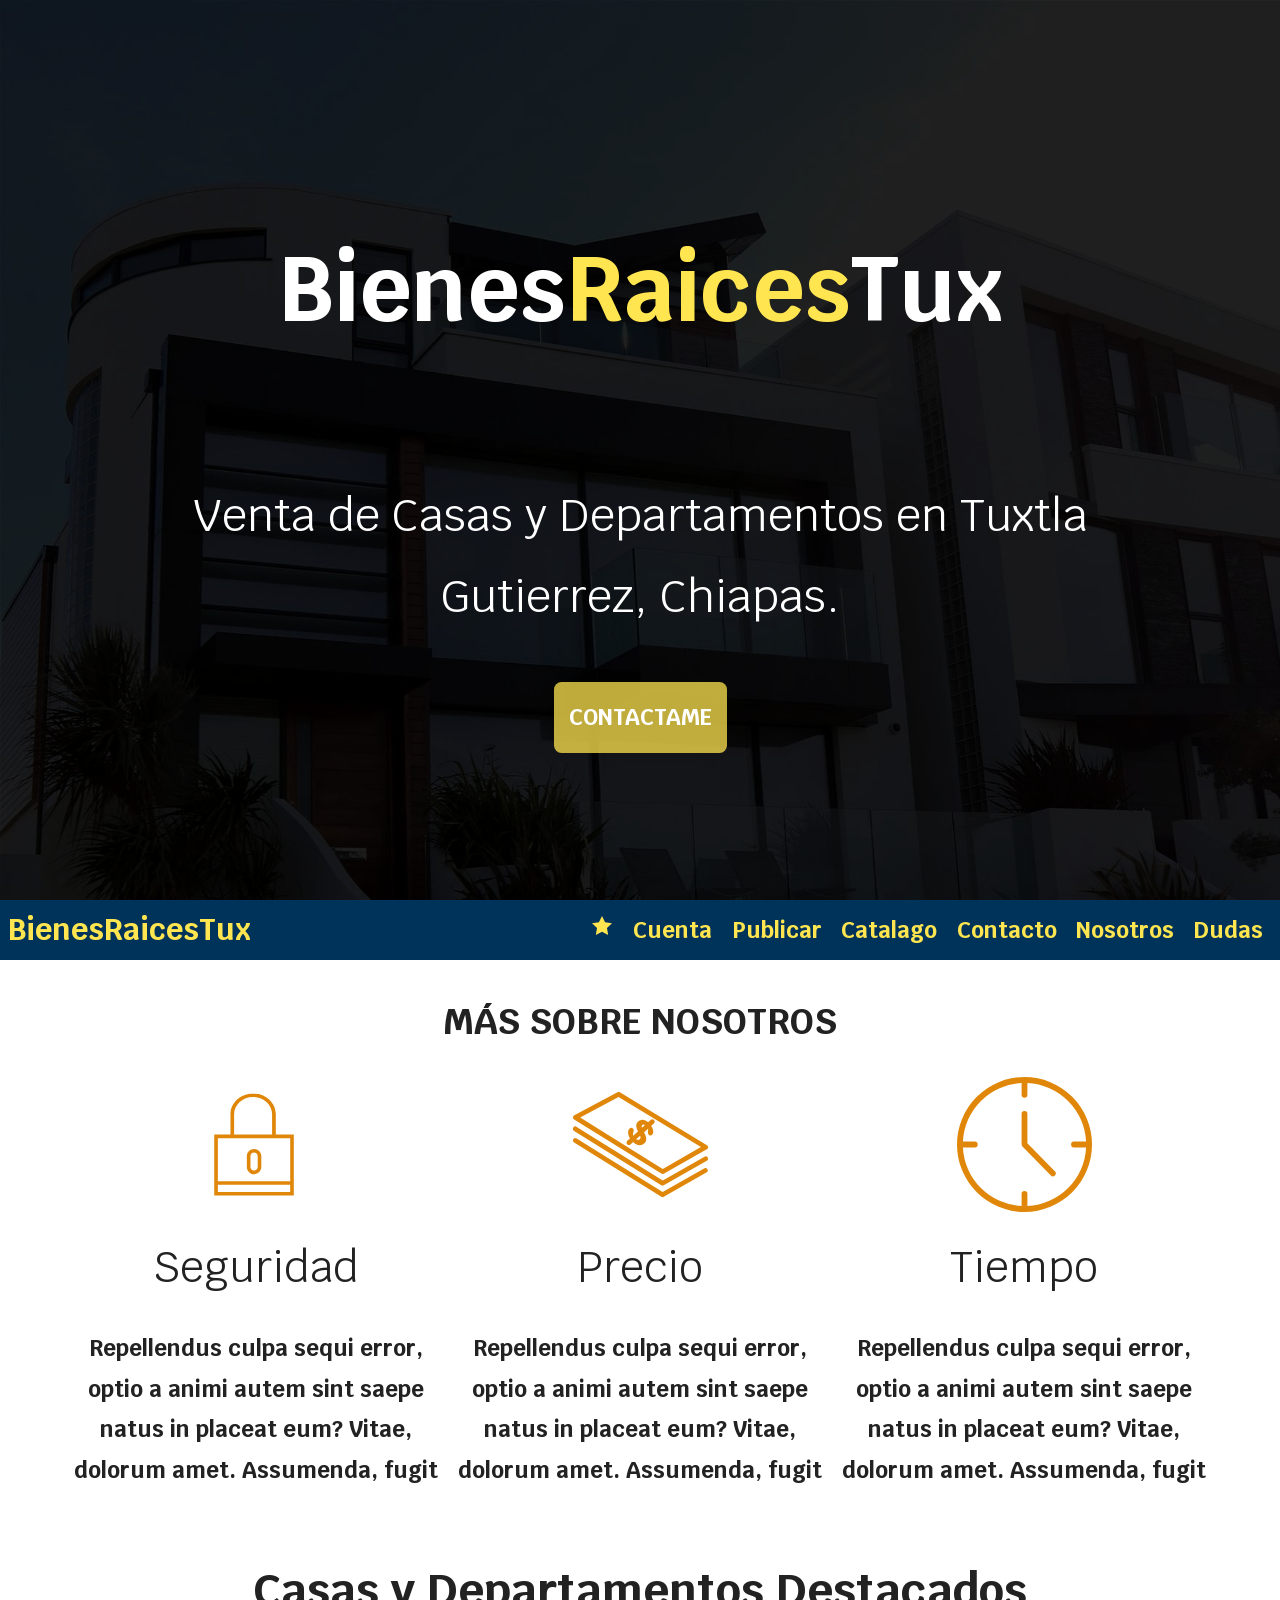
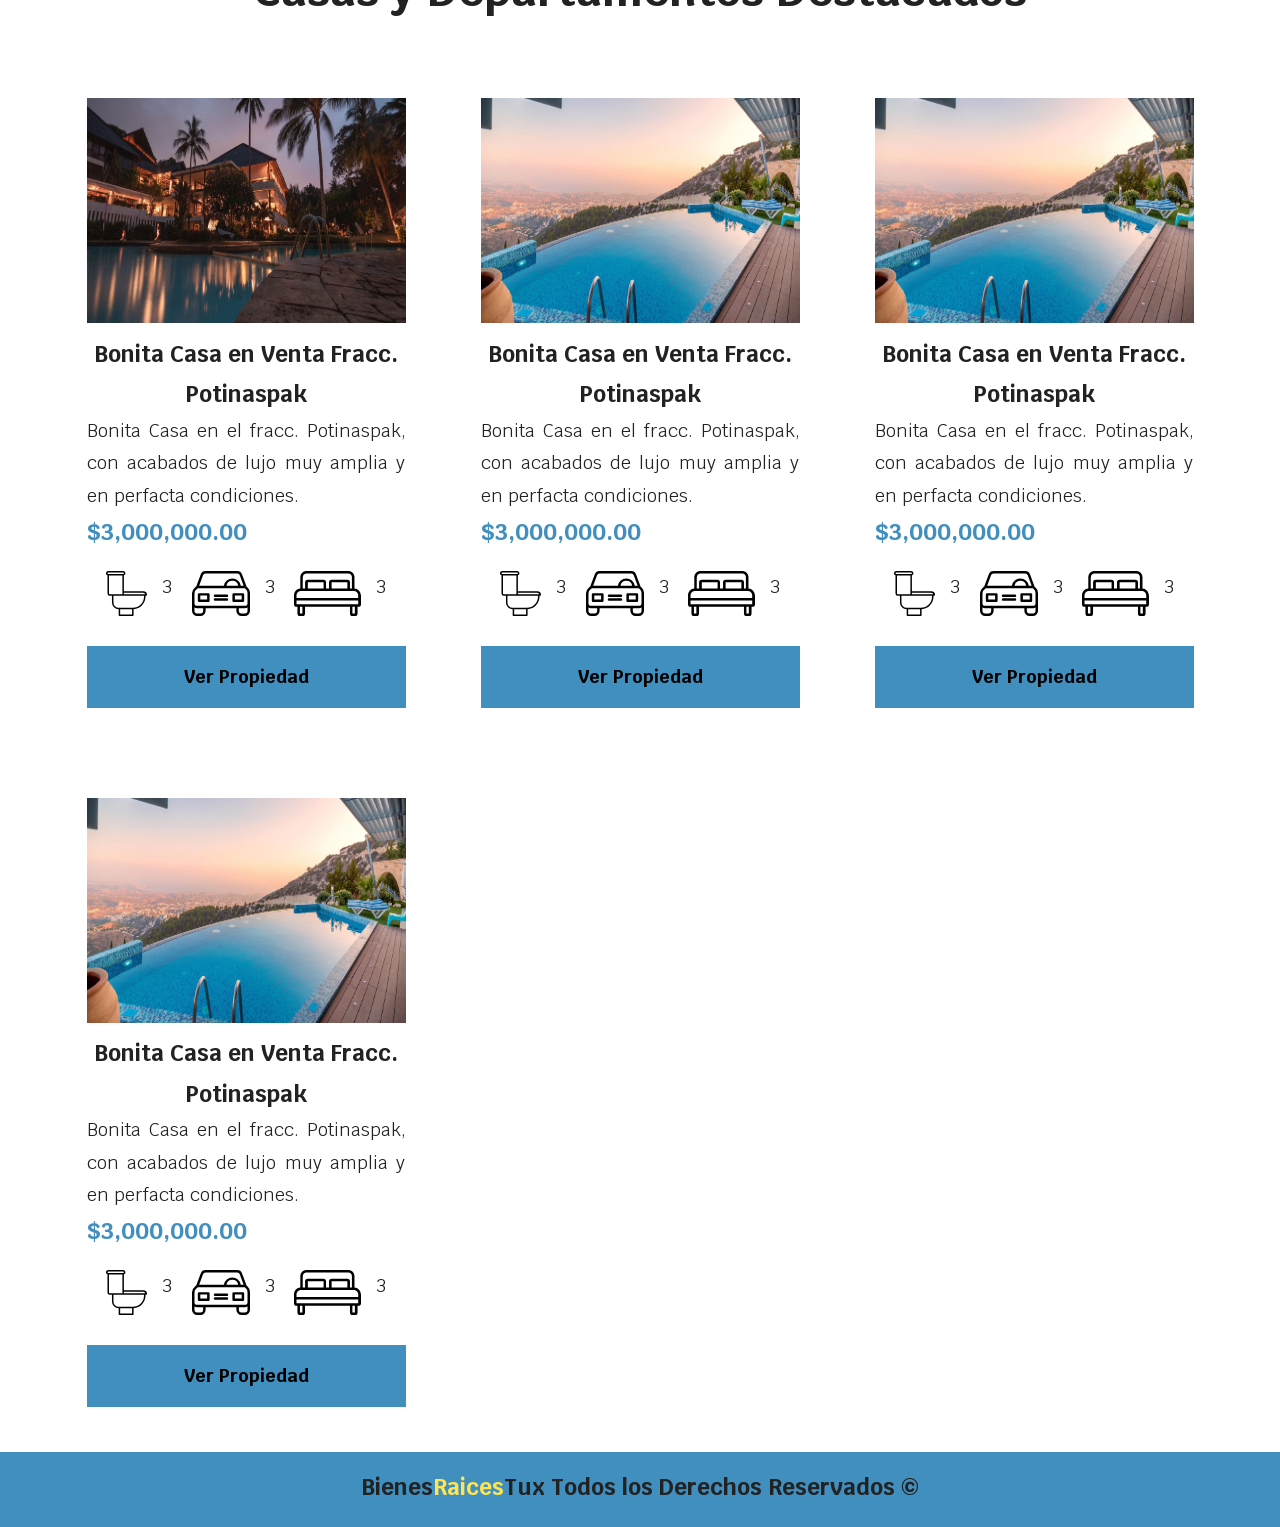
<file: index.html>
<!DOCTYPE html>
<html lang="es">

<head>
    <meta charset="UTF-8">
    <meta http-equiv="X-UA-Compatible" content="IE=edge">
    <meta name="viewport" content="width=device-width, initial-scale=1.0">
    <!-- mandamos a llamar un API de google fonts -->
    <link rel="preconnect" href="https://fonts.googleapis.com">
    <link rel="preconnect" href="https://fonts.gstatic.com" crossorigin>
    <link href="https://fonts.googleapis.com/css2?family=Krub:wght@400;700&display=swap" rel="stylesheet">
    <!-- mandamos a llamar la hoja de estilos y la hoja de normalize -->
    <link rel="stylesheet" href="css/style.css">
    <link rel="stylesheet" href="css/normalize.css">
    <title>BienesRaicesTux</title>
</head>

<body>
    <!-- header -->
    <header>
        <div class="head">
            <div class="head-title">
                <h1>Bienes<span>Raices</span>Tux</h1>
            </div>
            <div class="head-text">
                <p></p>
                Venta de Casas y Departamentos en Tuxtla Gutierrez, Chiapas.
                </p>
            </div>
            <!-- boton -->
            <a href="contacto.html" class="boton">Contactame</a>
        </div>
    </header>
    <!-- barra menu -->
    <section class="container container-menu menu">
        <div class="logo">
            <a href="index.html">BienesRaicesTux</a>
        </div>
        <!-- botones para activar o desactivar el menu -->
        <div class="botones ocultar">
            <!-- estrella para favoritos -->
            <a href="favorito.html">
                <svg class="favorito" xmlns=" http://www.w3.org/2000/svg" width="24" height="24" viewBox="0 0 24 24">
                    <path
                        d="M12 17.75l-6.172 3.245l1.179 -6.873l-5 -4.867l6.9 -1l3.086 -6.253l3.086 6.253l6.9 1l-5 4.867l1.179 6.873z" />
                </svg>
            </a>
            <buttton class="menu-btn">
                <svg xmlns="http://www.w3.org/2000/svg" width="24" height="24" viewBox="0 0 24 24">
                    <path d="M4 6H20V8H4zM4 11H20V13H4zM4 16H20V18H4z" />
                </svg>
                <svg class="none" xmlns="http://www.w3.org/2000/svg" width="24" height="24" viewBox="0 0 24 24">
                    <path
                        d="M16.192 6.344L11.949 10.586 7.707 6.344 6.293 7.758 10.535 12 6.293 16.242 7.707 17.656 11.949 13.414 16.192 17.656 17.606 16.242 13.364 12 17.606 7.758z" />
                </svg>
            </buttton>
        </div>
        <!-- menu de contenido -->
        <nav class="bar-nav">
            <ul class="bar-menu" id="bar-menu">
                <li class="menu--item">
                    <a class="home ocultar menu--link" href="index.html">Home</a>
                    <a class="menu--link" href="favoritos.html">
                        <svg class="none favorito" xmlns=" http://www.w3.org/2000/svg" width="24" height="24"
                            viewBox="0 0 24 24">
                            <path
                                d="M12 17.75l-6.172 3.245l1.179 -6.873l-5 -4.867l6.9 -1l3.086 -6.253l3.086 6.253l6.9 1l-5 4.867l1.179 6.873z" />
                        </svg>
                    </a>
                </li>
                <li class="menu--item contenedor-menu">
                    <a class="menu--link submenu-btn" href="#">Cuenta
                        <svg xmlns="http://www.w3.org/2000/svg"
                            class="ocultar icon icon-tabler icon-tabler-chevron-down" width="30" height="30"
                            viewBox="0 0 24 24" stroke-width="1.5" stroke="#2c3e50" fill="none" stroke-linecap="round"
                            stroke-linejoin="round">
                            <path stroke="none" d="M0 0h24v24H0z" fill="none" />
                            <polyline points="6 9 12 15 18 9" />
                        </svg>
                    </a>
                    <!-- usamos un submenu para las partes desplegables -->
                    <ul class="submenu">
                        <li class="menu--item">
                            <a class="menu--link" href="login.html">Iniciar Sesión</a>
                        </li>
                        <li class="menu--item">
                            <a class="menu--link" href="cuenta.html">Crear Cuenta</a>
                        </li>
                    </ul>
                </li>
                <li class="menu--item">
                    <a class="menu--link" href="publicar.html">Publicar</a>
                </li>
                <li class="menu--item contenedor-menu">
                    <a class="menu--link submenu-btn" href="#">Catalago
                        <svg xmlns="http://www.w3.org/2000/svg"
                            class="ocultar icon icon-tabler icon-tabler-chevron-down" width="30" height="30"
                            viewBox="0 0 24 24" stroke-width="1.5" stroke="#2c3e50" fill="none" stroke-linecap="round"
                            stroke-linejoin="round">
                            <path stroke="none" d="M0 0h24v24H0z" fill="none" />
                            <polyline points="6 9 12 15 18 9" />
                        </svg>
                    </a>
                    <!-- usamos un submenu para las partes desplegables -->
                    <ul class="submenu">
                        <li class="menu--item">
                            <a class="menu--link" href="venta.html">Venta</a>
                        </li>
                        <li class="menu--item">
                            <a class="menu--link" href="renta.html">Renta</a>
                        </li>
                    </ul>
                </li>
                <li class="menu--item">
                    <a class="menu--link" href="contacto.html">Contacto</a>
                </li>
                <li class="menu--item">
                    <a class="menu--link" href="nosotros.html">Nosotros</a>
                </li>
                <li class="menu--item">
                    <a class="menu--link" href="dudas.html">Dudas</a>
                </li>
            </ul>
        </nav>
    </section>
    <!-- sobre-nosotros -->
    <main class="contenedor nosotros">
        <h1 class="nosotros-title">Más Sobre Nosotros</h1>
        <div class="nosotros-container">
            <div class="valores">
                <img src="img/icono1.svg" alt="seguridad" class="icono-valores">
                <h3>Seguridad</h3>
                <p>
                    Repellendus culpa sequi error, optio a animi autem sint saepe natus in placeat eum? Vitae, dolorum
                    amet. Assumenda,
                    fugit
                </p>
            </div>
            <div class="valores">
                <img src="img/icono2.svg" alt="precio" class="icono-valores">
                <h3>Precio</h3>
                <p>
                    Repellendus culpa sequi error, optio a animi autem sint saepe natus in placeat eum? Vitae, dolorum
                    amet. Assumenda,
                    fugit
                </p>
            </div>
            <div class="valores">
                <img src="img/icono3.svg" alt="tiempo" class="icono-valores">
                <h3>Tiempo</h3>
                <p>
                    Repellendus culpa sequi error, optio a animi autem sint saepe natus in placeat eum? Vitae, dolorum
                    amet. Assumenda,
                    fugit
                </p>
            </div>
        </div>
    </main>
    <!-- seccion del catalago -->
    <section class="contenedor">
        <div class="catalago-home">
            <h2>
                Casas y Departamentos Destacados
            </h2>
            <div class="catalago-container">
                <!-- tarjeta de la casa publicada -->
                <div class="anuncio">
                    <img src="img/destacada.jpg" alt="descatada 1" class="img-anuncio">
                    <div class="info-anuncio">
                        <h3>Bonita Casa en Venta Fracc. Potinaspak</h3>
                        <p>
                            Bonita Casa en el fracc. Potinaspak, con acabados de lujo muy amplia y en perfacta
                            condiciones.
                        </p>
                        <p class="precio-anuncio">
                            $3,000,000.00
                        </p>
                        <ul class="iconos-caracteristicas">
                            <li>
                                <img src="img/icono_wc.svg" alt="icono-wc" class="img-caracteristicas">
                                <p>3</p>
                            </li>
                            <li>
                                <img src="img/icono_estacionamiento.svg" alt="icono-estacionamiento"
                                    class="img-caracteristicas">
                                <p>3</p>
                            </li>
                            <li>
                                <img src="img/icono_dormitorio.svg" alt="icono-dormitorio" class="img-caracteristicas">
                                <p>3</p>
                            </li>
                        </ul>
                        <a href="anuncios.html" class="btn-amarrillo-block">
                            Ver Propiedad
                        </a>
                    </div>
                </div>
                <!-- tarjeta de la casa publicada -->
                <div class="anuncio">
                    <img src="img/destacada2.jpg" alt="descatada 1" class="img-anuncio">
                    <div class="info-anuncio">
                        <h3>Bonita Casa en Venta Fracc. Potinaspak</h3>
                        <p>
                            Bonita Casa en el fracc. Potinaspak, con acabados de lujo muy amplia y en perfacta
                            condiciones.
                        </p>
                        <p class="precio-anuncio">
                            $3,000,000.00
                        </p>
                        <ul class="iconos-caracteristicas">
                            <li>
                                <img src="img/icono_wc.svg" alt="icono-wc" class="img-caracteristicas">
                                <p>3</p>
                            </li>
                            <li>
                                <img src="img/icono_estacionamiento.svg" alt="icono-estacionamiento"
                                    class="img-caracteristicas">
                                <p>3</p>
                            </li>
                            <li>
                                <img src="img/icono_dormitorio.svg" alt="icono-dormitorio" class="img-caracteristicas">
                                <p>3</p>
                            </li>
                        </ul>
                        <a href="anuncios.html" class="btn-amarrillo-block">
                            Ver Propiedad
                        </a>
                    </div>
                </div>
                <!-- tarjeta de la casa publicada -->
                <div class="anuncio">
                    <img src="img/destacada2.jpg" alt="descatada 1" class="img-anuncio">
                    <div class="info-anuncio">
                        <h3>Bonita Casa en Venta Fracc. Potinaspak</h3>
                        <p>
                            Bonita Casa en el fracc. Potinaspak, con acabados de lujo muy amplia y en perfacta
                            condiciones.
                        </p>
                        <p class="precio-anuncio">
                            $3,000,000.00
                        </p>
                        <ul class="iconos-caracteristicas">
                            <li>
                                <img src="img/icono_wc.svg" alt="icono-wc" class="img-caracteristicas">
                                <p>3</p>
                            </li>
                            <li>
                                <img src="img/icono_estacionamiento.svg" alt="icono-estacionamiento"
                                    class="img-caracteristicas">
                                <p>3</p>
                            </li>
                            <li>
                                <img src="img/icono_dormitorio.svg" alt="icono-dormitorio" class="img-caracteristicas">
                                <p>3</p>
                            </li>
                        </ul>
                        <a href="anuncios.html" class="btn-amarrillo-block">
                            Ver Propiedad
                        </a>
                    </div>
                </div>
                <!-- tarjeta de la casa publicada -->
                <div class="anuncio">
                    <img src="img/destacada2.jpg" alt="descatada 1" class="img-anuncio">
                    <div class="info-anuncio">
                        <h3>Bonita Casa en Venta Fracc. Potinaspak</h3>
                        <p>
                            Bonita Casa en el fracc. Potinaspak, con acabados de lujo muy amplia y en perfacta
                            condiciones.
                        </p>
                        <p class="precio-anuncio">
                            $3,000,000.00
                        </p>
                        <ul class="iconos-caracteristicas">
                            <li>
                                <img src="img/icono_wc.svg" alt="icono-wc" class="img-caracteristicas">
                                <p>3</p>
                            </li>
                            <li>
                                <img src="img/icono_estacionamiento.svg" alt="icono-estacionamiento"
                                    class="img-caracteristicas">
                                <p>3</p>
                            </li>
                            <li>
                                <img src="img/icono_dormitorio.svg" alt="icono-dormitorio" class="img-caracteristicas">
                                <p>3</p>
                            </li>
                        </ul>
                        <a href="anuncios.html" class="btn-amarrillo-block">
                            Ver Propiedad
                        </a>
                    </div>
                </div>
            </div>
        </div>
    </section>
    <!-- footer -->
    <footer>
        <p>Bienes<span>Raices</span>Tux Todos los Derechos Reservados &copy;</p>
    </footer>

    <!-- mandamos a llmar js -->
    <script src=" js/script.js"></script>
</body>

</html>
</file>
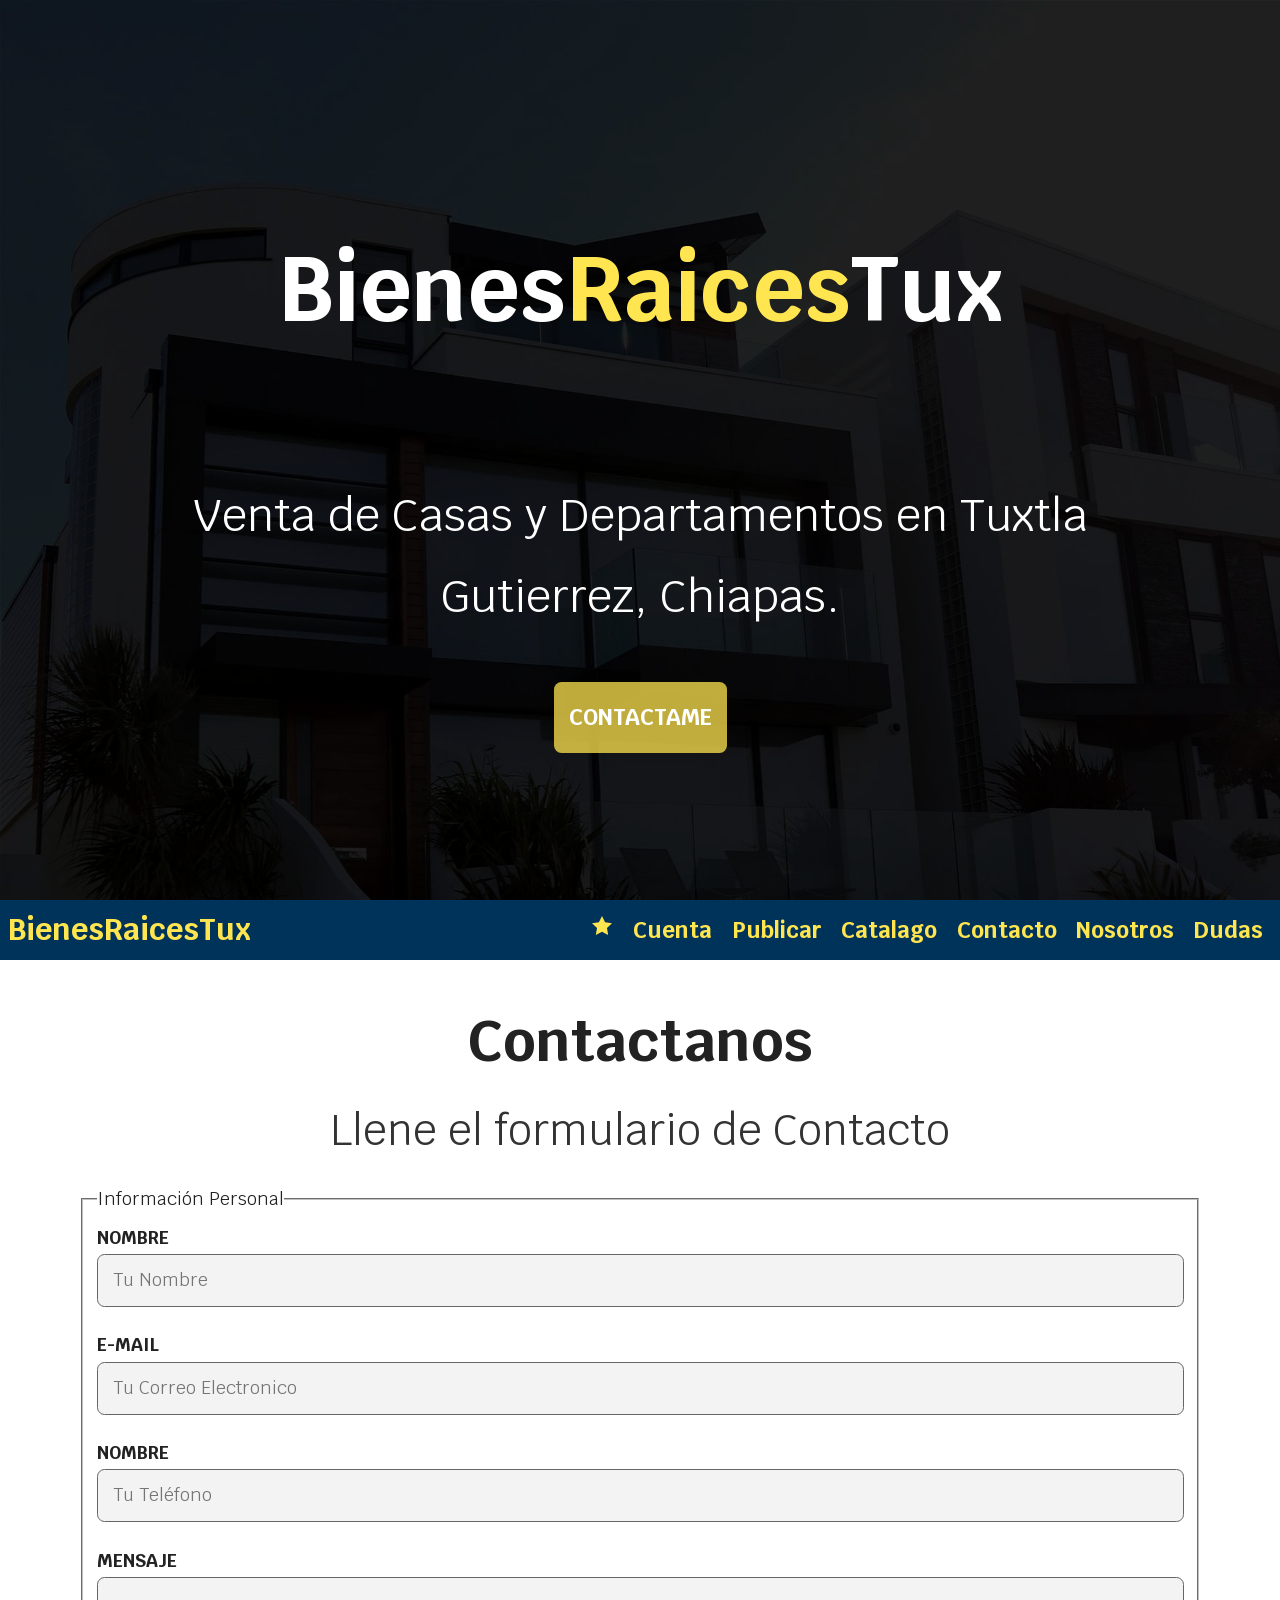
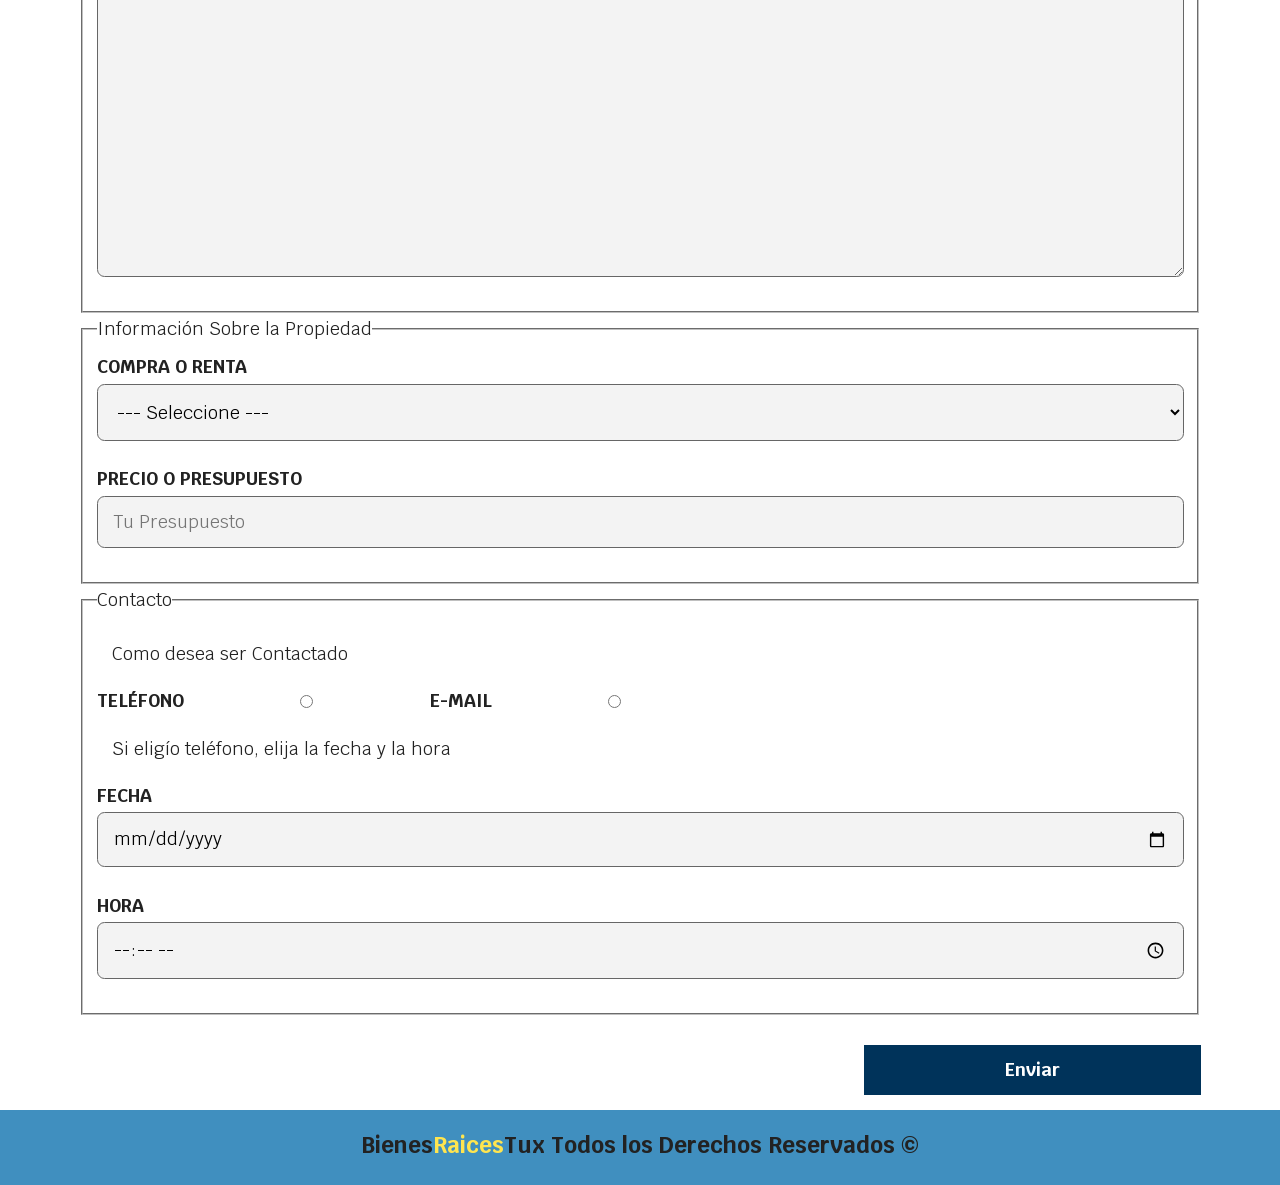
<file: contacto.html>
<!DOCTYPE html>
<html lang="es">

<head>
    <meta charset="UTF-8">
    <meta http-equiv="X-UA-Compatible" content="IE=edge">
    <meta name="viewport" content="width=device-width, initial-scale=1.0">
    <link rel="preconnect" href="https://fonts.googleapis.com">
    <link rel="preconnect" href="https://fonts.gstatic.com" crossorigin>
    <link href="https://fonts.googleapis.com/css2?family=Krub:wght@400;700&display=swap" rel="stylesheet">
    <link rel="stylesheet" href="css/style.css">
    <link rel="stylesheet" href="css/normalize.css">
    <title>BienesRaicesTux</title>
</head>

<body>
    <!-- header -->
    <header>
        <div class="head">
            <div class="head-title">
                <h1>Bienes<span>Raices</span>Tux</h1>
            </div>
            <div class="head-text">
                <p></p>
                Venta de Casas y Departamentos en Tuxtla Gutierrez, Chiapas.
                </p>
            </div>
            <!-- boton -->
            <a href="contacto.html" class="boton">Contactame</a>
        </div>
    </header>
    <!-- barra menu -->
    <section class="container container-menu menu">
        <div class="logo">
            <a href="index.html">BienesRaicesTux</a>
        </div>
        <!-- botones para activar o desactivar el menu -->
        <div class="botones ocultar">
            <!-- estrella para favoritos -->
            <a href="favorito.html">
                <svg class="favorito" xmlns=" http://www.w3.org/2000/svg" width="24" height="24" viewBox="0 0 24 24">
                    <path
                        d="M12 17.75l-6.172 3.245l1.179 -6.873l-5 -4.867l6.9 -1l3.086 -6.253l3.086 6.253l6.9 1l-5 4.867l1.179 6.873z" />
                </svg>
            </a>
            <buttton class="menu-btn">
                <svg xmlns="http://www.w3.org/2000/svg" width="24" height="24" viewBox="0 0 24 24">
                    <path d="M4 6H20V8H4zM4 11H20V13H4zM4 16H20V18H4z" />
                </svg>
                <svg class="none" xmlns="http://www.w3.org/2000/svg" width="24" height="24" viewBox="0 0 24 24">
                    <path
                        d="M16.192 6.344L11.949 10.586 7.707 6.344 6.293 7.758 10.535 12 6.293 16.242 7.707 17.656 11.949 13.414 16.192 17.656 17.606 16.242 13.364 12 17.606 7.758z" />
                </svg>
            </buttton>
        </div>
        <!-- menu de contenido -->
        <nav class="bar-nav">
            <ul class="bar-menu" id="bar-menu">
                <li class="menu--item">
                    <a class="home ocultar menu--link" href="index.html">Home</a>
                    <a class="menu--link" href="favoritos.html">
                        <svg class="none favorito" xmlns=" http://www.w3.org/2000/svg" width="24" height="24"
                            viewBox="0 0 24 24">
                            <path
                                d="M12 17.75l-6.172 3.245l1.179 -6.873l-5 -4.867l6.9 -1l3.086 -6.253l3.086 6.253l6.9 1l-5 4.867l1.179 6.873z" />
                        </svg>
                    </a>
                </li>
                <li class="menu--item contenedor-menu">
                    <a class="menu--link submenu-btn" href="#">Cuenta
                        <svg xmlns="http://www.w3.org/2000/svg"
                            class="ocultar icon icon-tabler icon-tabler-chevron-down" width="30" height="30"
                            viewBox="0 0 24 24" stroke-width="1.5" stroke="#2c3e50" fill="none" stroke-linecap="round"
                            stroke-linejoin="round">
                            <path stroke="none" d="M0 0h24v24H0z" fill="none" />
                            <polyline points="6 9 12 15 18 9" />
                        </svg>
                    </a>
                    <!-- usamos un submenu para las partes desplegables -->
                    <ul class="submenu">
                        <li class="menu--item">
                            <a class="menu--link" href="login.html">Iniciar Sesión</a>
                        </li>
                        <li class="menu--item">
                            <a class="menu--link" href="cuenta.html">Crear Cuenta</a>
                        </li>
                    </ul>
                </li>
                <li class="menu--item">
                    <a class="menu--link" href="publicar.html">Publicar</a>
                </li>
                <li class="menu--item contenedor-menu">
                    <a class="menu--link submenu-btn" href="#">Catalago
                        <svg xmlns="http://www.w3.org/2000/svg"
                            class="ocultar icon icon-tabler icon-tabler-chevron-down" width="30" height="30"
                            viewBox="0 0 24 24" stroke-width="1.5" stroke="#2c3e50" fill="none" stroke-linecap="round"
                            stroke-linejoin="round">
                            <path stroke="none" d="M0 0h24v24H0z" fill="none" />
                            <polyline points="6 9 12 15 18 9" />
                        </svg>
                    </a>
                    <!-- usamos un submenu para las partes desplegables -->
                    <ul class="submenu">
                        <li class="menu--item">
                            <a class="menu--link" href="venta.html">Venta</a>
                        </li>
                        <li class="menu--item">
                            <a class="menu--link" href="renta.html">Renta</a>
                        </li>
                    </ul>
                </li>
                <li class="menu--item">
                    <a class="menu--link" href="contacto.html">Contacto</a>
                </li>
                <li class="menu--item">
                    <a class="menu--link" href="nosotros.html">Nosotros</a>
                </li>
                <li class="menu--item">
                    <a class="menu--link" href="dudas.html">Dudas</a>
                </li>
            </ul>
        </nav>
    </section>
    <!-- contactanos -->
    <main class="contenedor contacto">
        <h1>Contactanos</h1>
        <h2>Llene el formulario de Contacto</h2>
        <!-- formulario de contacto -->
        <form action="" class="formulario">
            <!-- informacion personal -->
            <fieldset>
                <legend>Información Personal</legend>
                <label for="nombre">Nombre</label>
                <input id="nombre" type="text" placeholder="Tu Nombre">
                <label for="correo">E-mail</label>
                <input id="correo" type="email" placeholder="Tu Correo Electronico">
                <label for="telefono">Nombre</label>
                <input id="telefono" type="tel" placeholder="Tu Teléfono">
                <label for="mensaje">Mensaje</label>
                <textarea id="mensaje"></textarea>
            </fieldset>
            <!-- informacion sobre propiedad -->
            <fieldset>
                <legend>Información Sobre la Propiedad</legend>
                <label for="ocupacion">Compra o Renta</label>
                <select id="ocupacion">
                    <option value disabled selected>--- Seleccione ---</option>
                    <option value="1">Compra</option>
                    <option value="2">Renta</option>
                </select>
                <label for="presupuesto">Precio o Presupuesto</label>
                <input id="presupuesto" type="number" placeholder="Tu Presupuesto">
            </fieldset>
            <!-- informacion de contacto -->
            <fieldset>
                <legend>Contacto</legend>
                <p>Como desea ser Contactado</p>
                <!-- forma de contactar -->
                <div class="forma-contacto">
                    <label for="contactar-telefono">Teléfono</label>
                    <input name="contacto" type="radio" value="0" id="contactar-telefono">
                    <label for="contactar-correo">E-mail</label>
                    <input name="contacto" type="radio" value="1" id="contactar-correo">
                </div>
                <p>Si eligío teléfono, elija la fecha y la hora</p>
                <label for="fecha">Fecha</label>
                <input id="fecha" type="date">
                <label for="hora">Hora</label>
                <input id="hora" type="time" min="09:00" max="18:00">
            </fieldset>
            <!-- botton azul -->
            <div class="boton-azul-rigth">
                <input type="submit" value="Enviar" class="boton-azul">
            </div>
        </form>
    </main>
    <!-- footer -->
    <footer>
        <p>Bienes<span>Raices</span>Tux Todos los Derechos Reservados &copy;</p>
    </footer>

    <!-- mandamos a llmar js -->
    <script src=" js/script.js"></script>
</body>

</html>
</file>
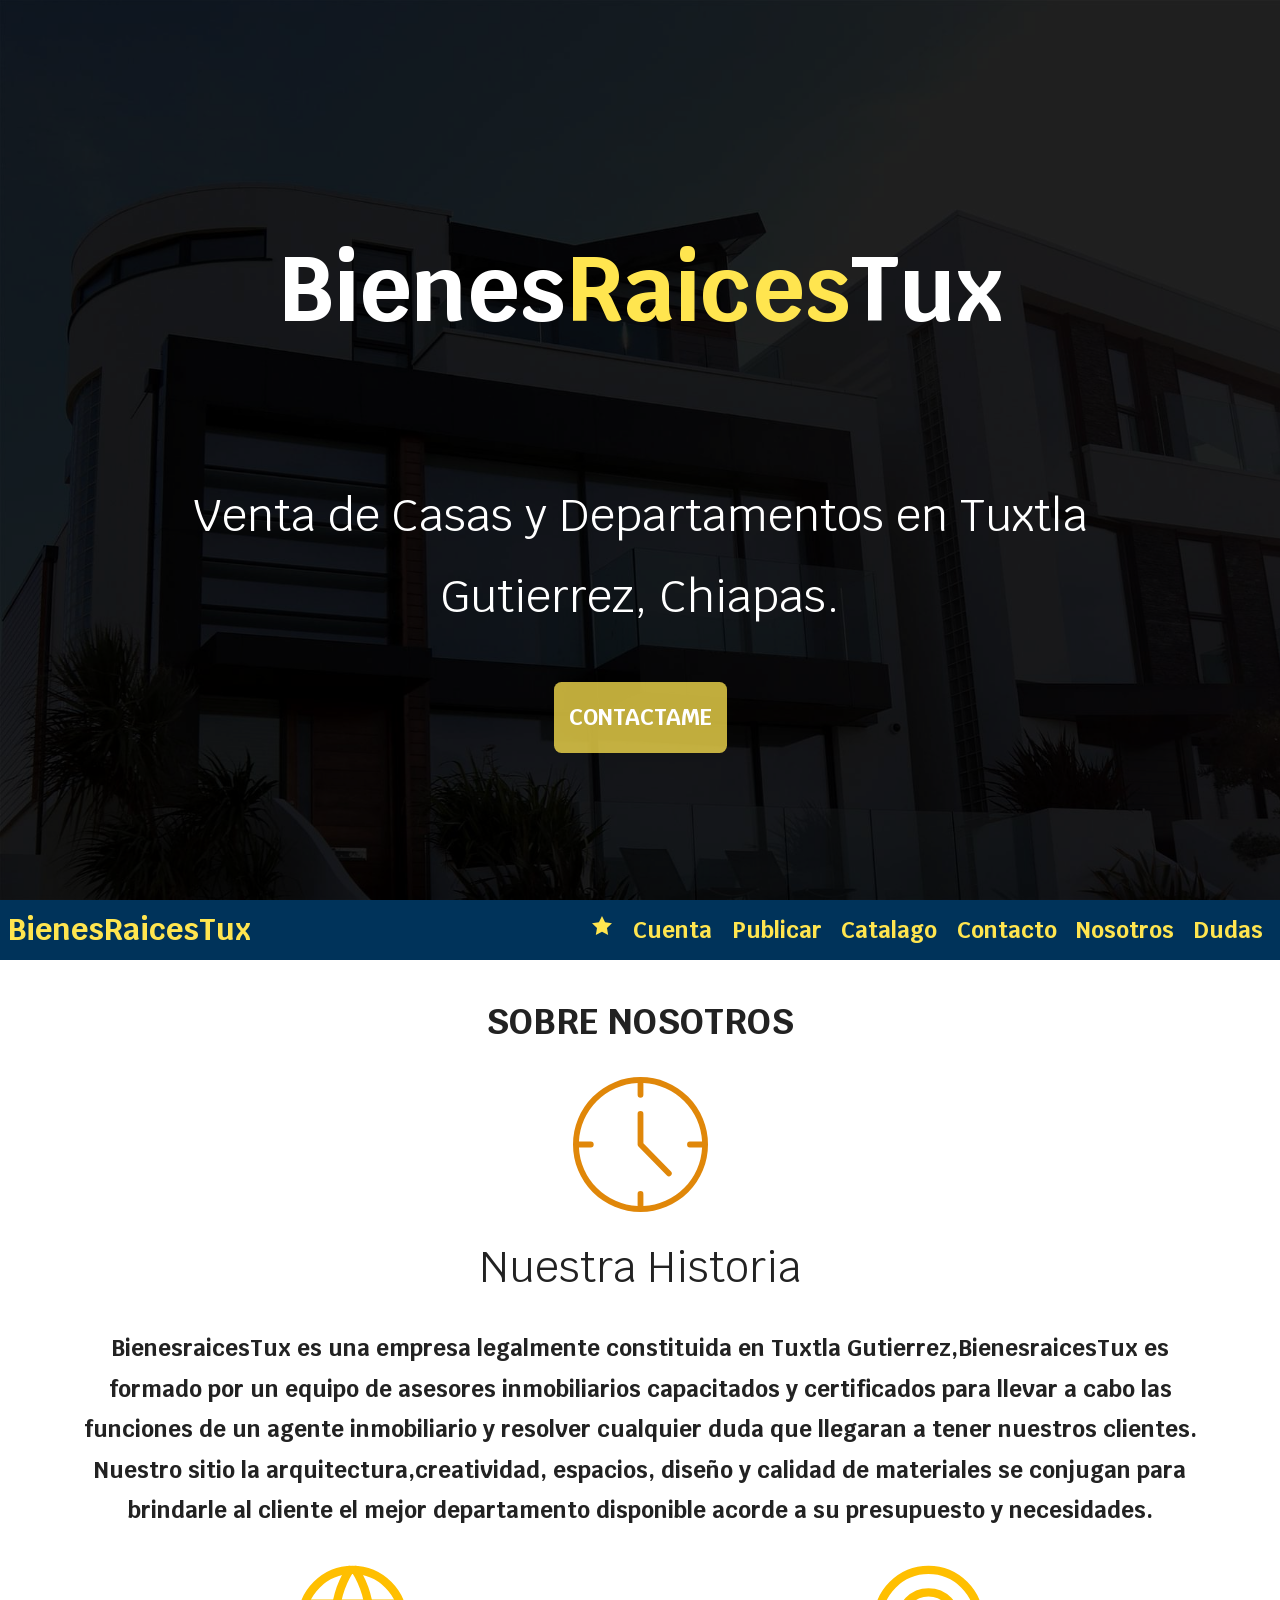
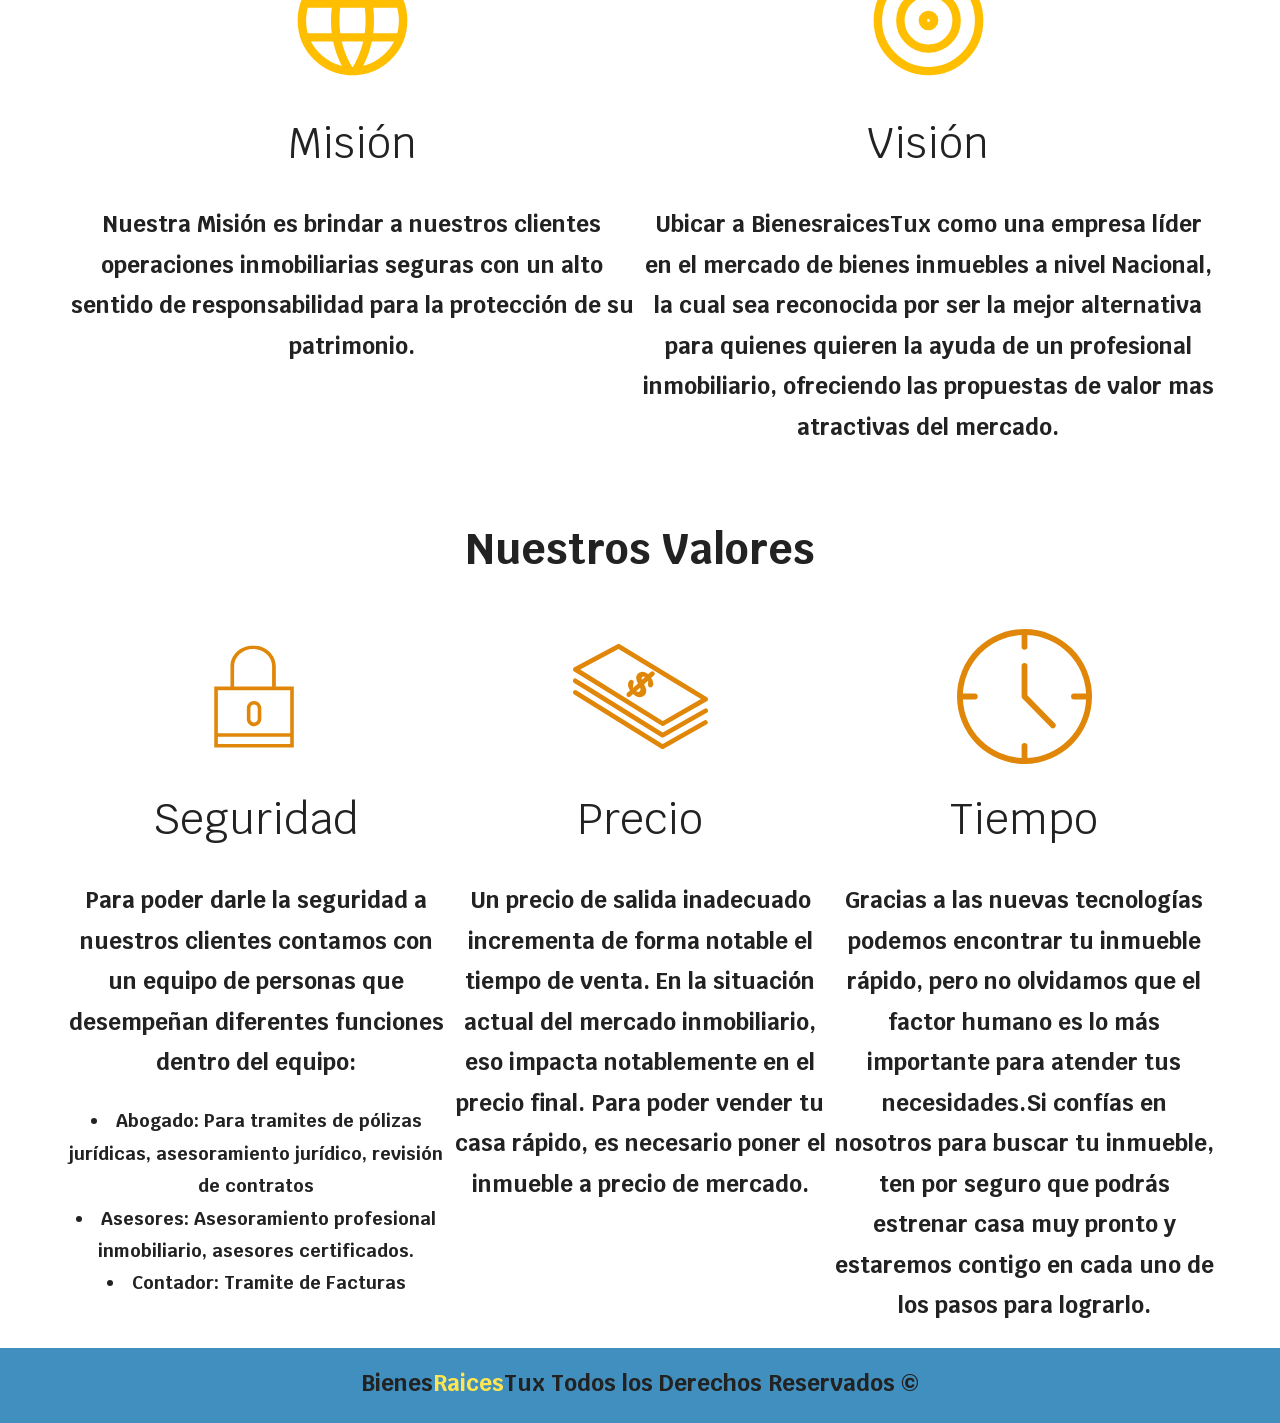
<file: nosotros.html>
<!DOCTYPE html>
<html lang="es">

<head>
    <meta charset="UTF-8">
    <meta http-equiv="X-UA-Compatible" content="IE=edge">
    <meta name="viewport" content="width=device-width, initial-scale=1.0">
    <!-- mandamos a llamar un API de google fonts -->
    <link rel="preconnect" href="https://fonts.googleapis.com">
    <link rel="preconnect" href="https://fonts.gstatic.com" crossorigin>
    <link href="https://fonts.googleapis.com/css2?family=Krub:wght@400;700&display=swap" rel="stylesheet">
    <!-- mandamos a llamar la hoja de estilos y la hoja de normalize -->
    <link rel="stylesheet" href="css/style.css">
    <link rel="stylesheet" href="css/normalize.css">
    <title>BienesRaicesTux</title>
</head>

<body>
    <!-- header -->
    <header>
        <div class="head">
            <div class="head-title">
                <h1>Bienes<span>Raices</span>Tux</h1>
            </div>
            <div class="head-text">
                <p></p>
                Venta de Casas y Departamentos en Tuxtla Gutierrez, Chiapas.
                </p>
            </div>
            <!-- boton -->
            <a href="contacto.html" class="boton">Contactame</a>
        </div>
    </header>
    <!-- barra menu -->
    <section class="container container-menu menu">
        <div class="logo">
            <a href="index.html">BienesRaicesTux</a>
        </div>
        <!-- botones para activar o desactivar el menu -->
        <div class="botones ocultar">
            <!-- estrella para favoritos -->
            <a href="favorito.html">
                <svg class="favorito" xmlns=" http://www.w3.org/2000/svg" width="24" height="24" viewBox="0 0 24 24">
                    <path
                        d="M12 17.75l-6.172 3.245l1.179 -6.873l-5 -4.867l6.9 -1l3.086 -6.253l3.086 6.253l6.9 1l-5 4.867l1.179 6.873z" />
                </svg>
            </a>
            <buttton class="menu-btn">
                <svg xmlns="http://www.w3.org/2000/svg" width="24" height="24" viewBox="0 0 24 24">
                    <path d="M4 6H20V8H4zM4 11H20V13H4zM4 16H20V18H4z" />
                </svg>
                <svg class="none" xmlns="http://www.w3.org/2000/svg" width="24" height="24" viewBox="0 0 24 24">
                    <path
                        d="M16.192 6.344L11.949 10.586 7.707 6.344 6.293 7.758 10.535 12 6.293 16.242 7.707 17.656 11.949 13.414 16.192 17.656 17.606 16.242 13.364 12 17.606 7.758z" />
                </svg>
            </buttton>
        </div>
        <!-- menu de contenido -->
        <nav class="bar-nav">
            <ul class="bar-menu" id="bar-menu">
                <li class="menu--item">
                    <a class="home ocultar menu--link" href="index.html">Home</a>
                    <a class="menu--link" href="favoritos.html">
                        <svg class="none favorito" xmlns=" http://www.w3.org/2000/svg" width="24" height="24"
                            viewBox="0 0 24 24">
                            <path
                                d="M12 17.75l-6.172 3.245l1.179 -6.873l-5 -4.867l6.9 -1l3.086 -6.253l3.086 6.253l6.9 1l-5 4.867l1.179 6.873z" />
                        </svg>
                    </a>
                </li>
                <li class="menu--item contenedor-menu">
                    <a class="menu--link submenu-btn" href="#">Cuenta
                        <svg xmlns="http://www.w3.org/2000/svg"
                            class="ocultar icon icon-tabler icon-tabler-chevron-down" width="30" height="30"
                            viewBox="0 0 24 24" stroke-width="1.5" stroke="#2c3e50" fill="none" stroke-linecap="round"
                            stroke-linejoin="round">
                            <path stroke="none" d="M0 0h24v24H0z" fill="none" />
                            <polyline points="6 9 12 15 18 9" />
                        </svg>
                    </a>
                    <!-- usamos un submenu para las partes desplegables -->
                    <ul class="submenu">
                        <li class="menu--item">
                            <a class="menu--link" href="login.html">Iniciar Sesión</a>
                        </li>
                        <li class="menu--item">
                            <a class="menu--link" href="cuenta.html">Crear Cuenta</a>
                        </li>
                    </ul>
                </li>
                <li class="menu--item">
                    <a class="menu--link" href="publicar.html">Publicar</a>
                </li>
                <li class="menu--item contenedor-menu">
                    <a class="menu--link submenu-btn" href="#">Catalago
                        <svg xmlns="http://www.w3.org/2000/svg"
                            class="ocultar icon icon-tabler icon-tabler-chevron-down" width="30" height="30"
                            viewBox="0 0 24 24" stroke-width="1.5" stroke="#2c3e50" fill="none" stroke-linecap="round"
                            stroke-linejoin="round">
                            <path stroke="none" d="M0 0h24v24H0z" fill="none" />
                            <polyline points="6 9 12 15 18 9" />
                        </svg>
                    </a>
                    <!-- usamos un submenu para las partes desplegables -->
                    <ul class="submenu">
                        <li class="menu--item">
                            <a class="menu--link" href="venta.html">Venta</a>
                        </li>
                        <li class="menu--item">
                            <a class="menu--link" href="renta.html">Renta</a>
                        </li>
                    </ul>
                </li>
                <li class="menu--item">
                    <a class="menu--link" href="contacto.html">Contacto</a>
                </li>
                <li class="menu--item">
                    <a class="menu--link" href="nosotros.html">Nosotros</a>
                </li>
                <li class="menu--item">
                    <a class="menu--link" href="dudas.html">Dudas</a>
                </li>
            </ul>
        </nav>
    </section>
    <!-- sobre-nosotros -->
    <main class="contenedor nosotros">
        <h1 class="nosotros-title"> Sobre Nosotros</h1>
                    <div class="valores">

                        <img src="img/icono3.svg" alt="seguridad" class="icono-valores">
                        <h3>Nuestra Historia</h3>
                        <p>
                          BienesraicesTux es una empresa legalmente constituida en Tuxtla Gutierrez,BienesraicesTux  es formado por un equipo de asesores inmobiliarios capacitados y certificados para llevar a cabo las funciones de un agente inmobiliario y  resolver cualquier duda que llegaran a tener nuestros clientes.
              Nuestro sitio la arquitectura,creatividad, espacios, diseño y calidad de materiales se conjugan para brindarle al cliente el mejor departamento disponible acorde a su presupuesto y necesidades.
                        </p>

                    </div>
    <!-- inicio clase -->
    <div class="nosotros-container1">
        <div class="valores">

            <img src="img/icono5.svg" alt="seguridad" class="icono-valores">
            <h3>Misión</h3>
            <p>
              Nuestra Misión es brindar a nuestros clientes operaciones inmobiliarias seguras con un alto sentido de responsabilidad para la protección de su patrimonio.
            </p>
        </div>
        <div class="valores">
            <img src="img/icono6.svg" alt="precio" class="icono-valores">
            <h3>Visión</h3>
            <p>
                Ubicar a BienesraicesTux como una empresa líder en el mercado de bienes inmuebles a nivel Nacional, la cual sea reconocida por  ser la mejor alternativa para quienes quieren la ayuda de un profesional inmobiliario, ofreciendo las propuestas de valor mas atractivas del mercado.
            </p>
        </div>

    </div>
    <h3>Nuestros Valores</h3>
        <div class="nosotros-container">
            <div class="valores">

                <img src="img/icono1.svg" alt="seguridad" class="icono-valores">
                <h3>Seguridad</h3>
                <p>
                  Para poder darle la seguridad a nuestros clientes contamos con un equipo de personas que desempeñan diferentes funciones dentro del equipo:
               <lu>
                <b>   <li>Abogado: Para tramites de pólizas jurídicas, asesoramiento jurídico, revisión de contratos</li>
                   <li> Asesores: Asesoramiento profesional inmobiliario, asesores certificados.</li>
                   <li>  Contador: Tramite de Facturas</li>
                </lu></b>
                </p>
            </div>
            <div class="valores">
                <img src="img/icono2.svg" alt="precio" class="icono-valores">
                <h3>Precio</h3>
                <p>
                  Un precio de salida inadecuado incrementa de forma notable el tiempo de venta. En la situación actual del mercado inmobiliario, eso impacta notablemente en el precio final. Para poder vender tu casa rápido, es necesario poner el inmueble a precio de mercado.
                </p>
            </div>
            <div class="valores">
                <img src="img/icono3.svg" alt="tiempo" class="icono-valores">
                <h3>Tiempo</h3>
                <p>
                    Gracias a las nuevas tecnologías podemos encontrar tu inmueble rápido, pero no olvidamos que el factor humano es lo más importante para atender tus necesidades.Si confías en nosotros para buscar tu inmueble, ten por seguro que podrás estrenar casa muy pronto y estaremos contigo en cada uno de los pasos para lograrlo.
                </p>
            </div>
        </div>
    </main>
    <!-- seccion del catalago -->

    <!-- footer -->
    <footer>
        <p>Bienes<span>Raices</span>Tux Todos los Derechos Reservados &copy;</p>
    </footer>

    <!-- mandamos a llmar js -->
    <script src=" js/script.js"></script>
</body>

</html>
</file>
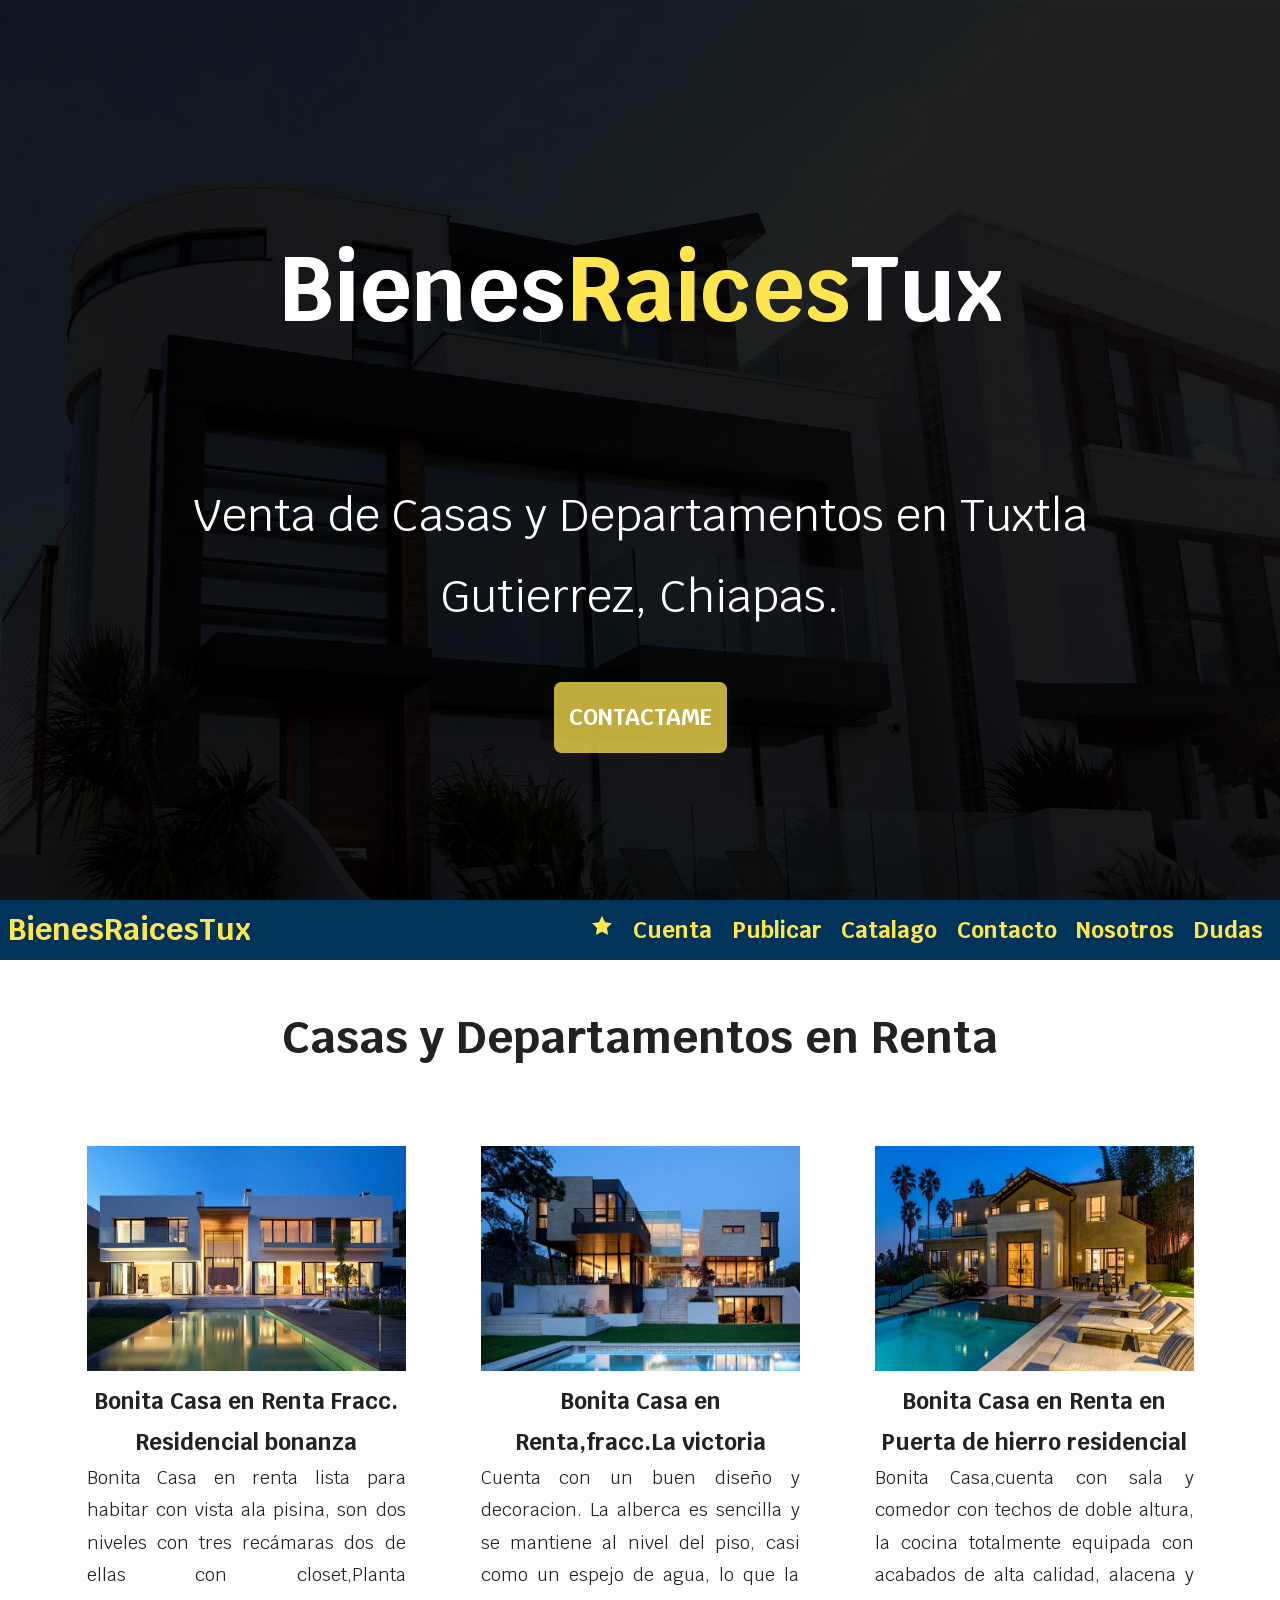
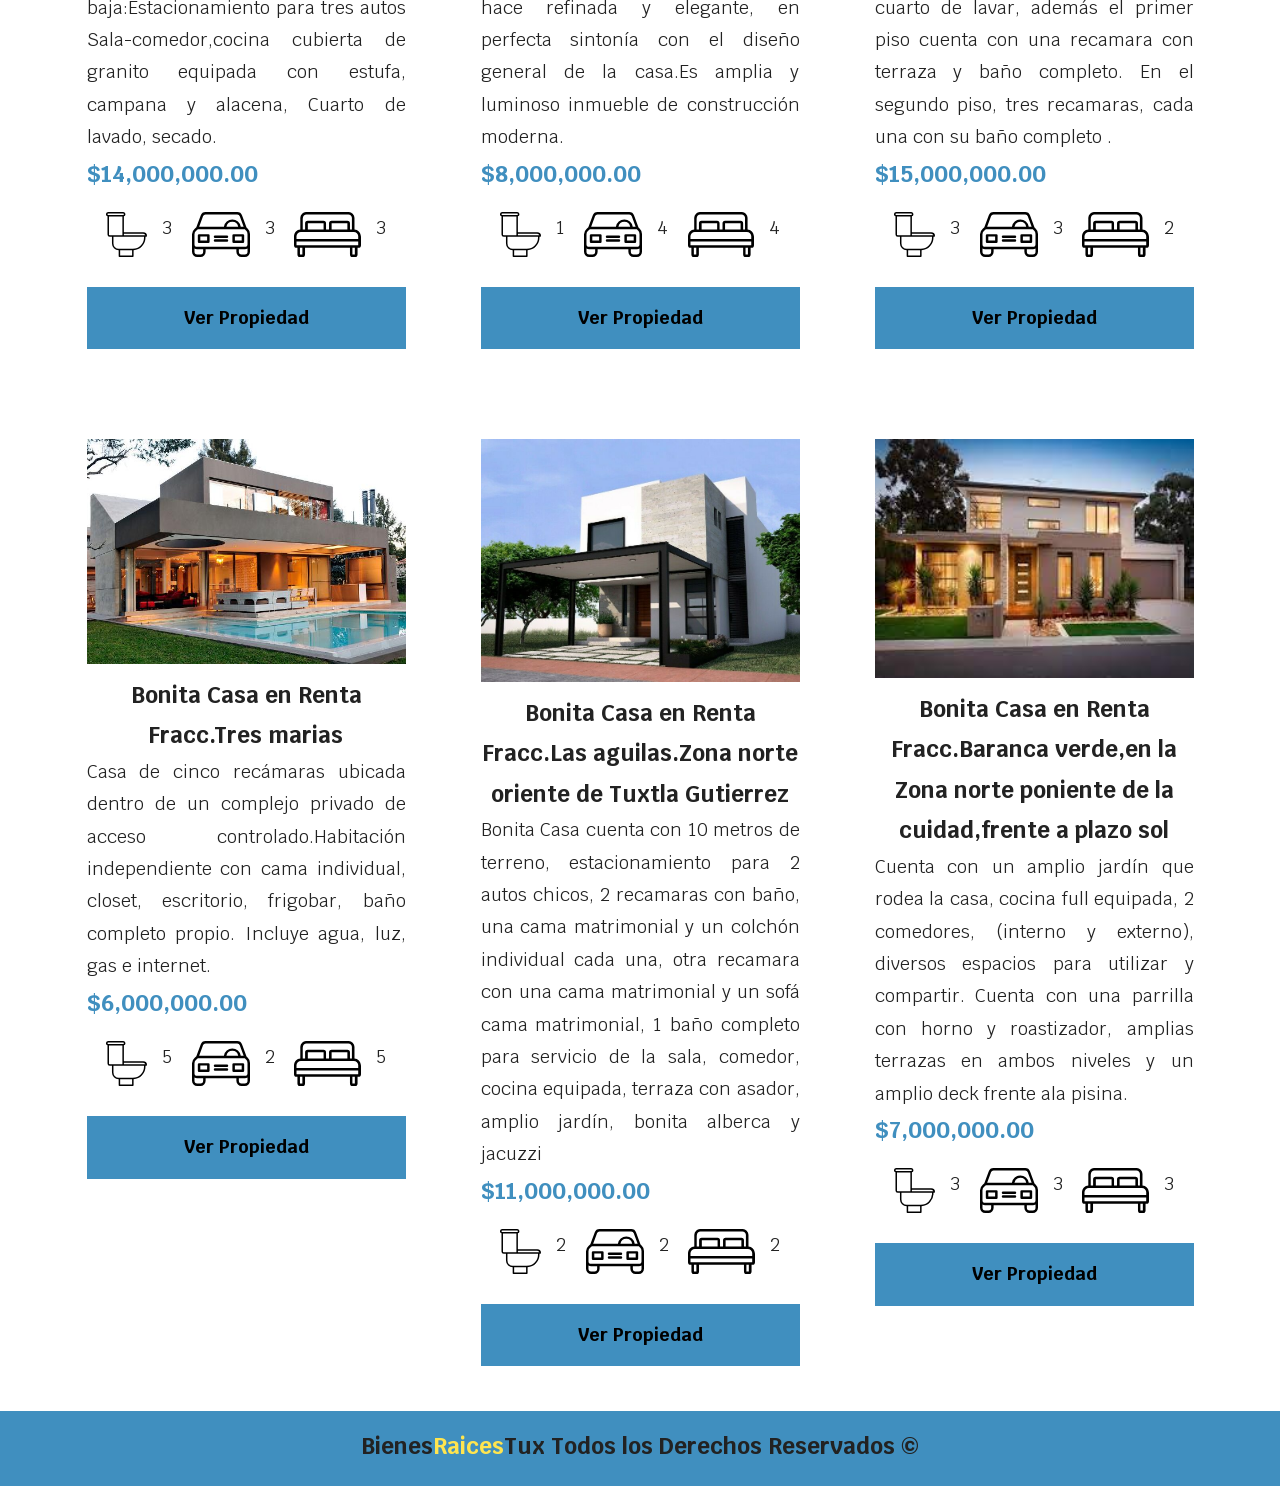
<file: renta.html>
<!DOCTYPE html>
<html lang="es">

<head>
    <meta charset="UTF-8">
    <meta http-equiv="X-UA-Compatible" content="IE=edge">
    <meta name="viewport" content="width=device-width, initial-scale=1.0">
    <!-- mandamos a llamar un API de google fonts -->
    <link rel="preconnect" href="https://fonts.googleapis.com">
    <link rel="preconnect" href="https://fonts.gstatic.com" crossorigin>
    <link href="https://fonts.googleapis.com/css2?family=Krub:wght@400;700&display=swap" rel="stylesheet">
    <!-- mandamos a llamar la hoja de estilos y la hoja de normalize -->
    <link rel="stylesheet" href="css/style.css">
    <link rel="stylesheet" href="css/normalize.css">
    <title>BienesRaicesTux</title>
</head>

<body>
    <!-- header -->
    <header>
        <div class="head">
            <div class="head-title">
                <h1>Bienes<span>Raices</span>Tux</h1>
            </div>
            <div class="head-text">
                <p></p>
                Venta de Casas y Departamentos en Tuxtla Gutierrez, Chiapas.
                </p>
            </div>
            <!-- boton -->
            <a href="contacto.html" class="boton">Contactame</a>
        </div>
    </header>
    <!-- barra menu -->
    <section class="container container-menu menu">
        <div class="logo">
            <a href="index.html">BienesRaicesTux</a>
        </div>
        <!-- botones para activar o desactivar el menu -->
        <div class="botones ocultar">
            <!-- estrella para favoritos -->
            <a href="favorito.html">
                <svg class="favorito" xmlns=" http://www.w3.org/2000/svg" width="24" height="24" viewBox="0 0 24 24">
                    <path
                        d="M12 17.75l-6.172 3.245l1.179 -6.873l-5 -4.867l6.9 -1l3.086 -6.253l3.086 6.253l6.9 1l-5 4.867l1.179 6.873z" />
                </svg>
            </a>
            <buttton class="menu-btn">
                <svg xmlns="http://www.w3.org/2000/svg" width="24" height="24" viewBox="0 0 24 24">
                    <path d="M4 6H20V8H4zM4 11H20V13H4zM4 16H20V18H4z" />
                </svg>
                <svg class="none" xmlns="http://www.w3.org/2000/svg" width="24" height="24" viewBox="0 0 24 24">
                    <path
                        d="M16.192 6.344L11.949 10.586 7.707 6.344 6.293 7.758 10.535 12 6.293 16.242 7.707 17.656 11.949 13.414 16.192 17.656 17.606 16.242 13.364 12 17.606 7.758z" />
                </svg>
            </buttton>
        </div>
        <!-- menu de contenido -->
        <nav class="bar-nav">
            <ul class="bar-menu" id="bar-menu">
                <li class="menu--item">
                    <a class="home ocultar menu--link" href="index.html">Home</a>
                    <a class="menu--link" href="favoritos.html">
                        <svg class="none favorito" xmlns=" http://www.w3.org/2000/svg" width="24" height="24"
                            viewBox="0 0 24 24">
                            <path
                                d="M12 17.75l-6.172 3.245l1.179 -6.873l-5 -4.867l6.9 -1l3.086 -6.253l3.086 6.253l6.9 1l-5 4.867l1.179 6.873z" />
                        </svg>
                    </a>
                </li>
                <li class="menu--item contenedor-menu">
                    <a class="menu--link submenu-btn" href="#">Cuenta
                        <svg xmlns="http://www.w3.org/2000/svg"
                            class="ocultar icon icon-tabler icon-tabler-chevron-down" width="30" height="30"
                            viewBox="0 0 24 24" stroke-width="1.5" stroke="#2c3e50" fill="none" stroke-linecap="round"
                            stroke-linejoin="round">
                            <path stroke="none" d="M0 0h24v24H0z" fill="none" />
                            <polyline points="6 9 12 15 18 9" />
                        </svg>
                    </a>
                    <!-- usamos un submenu para las partes desplegables -->
                    <ul class="submenu">
                        <li class="menu--item">
                            <a class="menu--link" href="login.html">Iniciar Sesión</a>
                        </li>
                        <li class="menu--item">
                            <a class="menu--link" href="cuenta.html">Crear Cuenta</a>
                        </li>
                    </ul>
                </li>
                <li class="menu--item">
                    <a class="menu--link" href="publicar.html">Publicar</a>
                </li>
                <li class="menu--item contenedor-menu">
                    <a class="menu--link submenu-btn" href="#">Catalago
                        <svg xmlns="http://www.w3.org/2000/svg"
                            class="ocultar icon icon-tabler icon-tabler-chevron-down" width="30" height="30"
                            viewBox="0 0 24 24" stroke-width="1.5" stroke="#2c3e50" fill="none" stroke-linecap="round"
                            stroke-linejoin="round">
                            <path stroke="none" d="M0 0h24v24H0z" fill="none" />
                            <polyline points="6 9 12 15 18 9" />
                        </svg>
                    </a>
                    <!-- usamos un submenu para las partes desplegables -->
                    <ul class="submenu">
                        <li class="menu--item">
                            <a class="menu--link" href="venta.html">Venta</a>
                        </li>
                        <li class="menu--item">
                            <a class="menu--link" href="renta.html">Renta</a>
                        </li>
                    </ul>
                </li>
                <li class="menu--item">
                    <a class="menu--link" href="contacto.html">Contacto</a>
                </li>
                <li class="menu--item">
                    <a class="menu--link" href="nosotros.html">Nosotros</a>
                </li>
                <li class="menu--item">
                    <a class="menu--link" href="dudas.html">Dudas</a>
                </li>
            </ul>
        </nav>
    </section>
    <!-- seccion del catalago -->
    <section class="contenedor">
        <div class="catalago-home">
            <h2>
                Casas y Departamentos en Renta
            </h2>
            <div class="catalago-container">
                <!-- tarjeta de la casa publicada -->
                <div class="anuncio">
                    <img src="img/blog7.jpg" alt="blog 1" class="img-anuncio">
                    <div class="info-anuncio">
                        <h3>Bonita Casa en Renta Fracc. Residencial bonanza</h3>
                        <p>
                            Bonita Casa en renta lista para habitar con vista ala pisina, son dos niveles con tres recámaras dos de ellas con closet,Planta baja:Estacionamiento para tres autos  Sala-comedor,cocina cubierta de granito equipada con estufa, campana y alacena, Cuarto de lavado, secado.
                        </p>
                        <p class="precio-anuncio">
                            $14,000,000.00
                        </p>
                        <ul class="iconos-caracteristicas">
                            <li>
                                <img src="img/icono_wc.svg" alt="icono-wc" class="img-caracteristicas">
                                <p>3</p>
                            </li>
                            <li>
                                <img src="img/icono_estacionamiento.svg" alt="icono-estacionamiento"
                                    class="img-caracteristicas">
                                <p>3</p>
                            </li>
                            <li>
                                <img src="img/icono_dormitorio.svg" alt="icono-dormitorio" class="img-caracteristicas">
                                <p>3</p>
                            </li>
                        </ul>
                        <a href="anuncios.html" class="btn-amarrillo-block">
                            Ver Propiedad
                        </a>
                    </div>
                </div>

                <!-- tarjeta de la casa publicada -->
                <div class="anuncio">
                    <img src="img/blog8.jpg" alt="blog 1" class="img-anuncio">
                    <div class="info-anuncio">
                        <h3>Bonita Casa en Renta,fracc.La victoria</h3>
                        <p>Cuenta con un buen diseño y decoracion.
                            La alberca es sencilla y se mantiene al nivel del piso, casi como un espejo de agua, lo que la hace refinada y elegante, en perfecta sintonía con el diseño general de la casa.Es amplia y luminoso inmueble de construcción moderna.
                        </p>
                        <p class="precio-anuncio">
                            $8,000,000.00
                        </p>
                        <ul class="iconos-caracteristicas">
                            <li>
                                <img src="img/icono_wc.svg" alt="icono-wc" class="img-caracteristicas">
                                <p>1</p>
                            </li>
                            <li>
                                <img src="img/icono_estacionamiento.svg" alt="icono-estacionamiento"
                                    class="img-caracteristicas">
                                <p>4</p>
                            </li>
                            <li>
                                <img src="img/icono_dormitorio.svg" alt="icono-dormitorio" class="img-caracteristicas">
                                <p>4</p>
                            </li>
                        </ul>
                        <a href="anuncios.html" class="btn-amarrillo-block">
                            Ver Propiedad
                        </a>
                    </div>
                </div>
                <!-- tarjeta de la casa publicada -->
                <div class="anuncio">
                    <img src="img/blog9.jpg" alt="blog 1" class="img-anuncio">
                    <div class="info-anuncio">
                        <h3>Bonita Casa en Renta en Puerta de hierro residencial</h3>
                        <p>
                            Bonita Casa,cuenta con  sala y comedor con techos de doble altura, la cocina totalmente equipada con acabados de alta calidad, alacena y cuarto de lavar, además el primer piso cuenta con una recamara con terraza y baño completo. En el segundo piso, tres recamaras, cada una con su baño completo .
                        </p>
                        <p class="precio-anuncio">
                            $15,000,000.00
                        </p>
                        <ul class="iconos-caracteristicas">
                            <li>
                                <img src="img/icono_wc.svg" alt="icono-wc" class="img-caracteristicas">
                                <p>3</p>
                            </li>
                            <li>
                                <img src="img/icono_estacionamiento.svg" alt="icono-estacionamiento"
                                    class="img-caracteristicas">
                                <p>3</p>
                            </li>
                            <li>
                                <img src="img/icono_dormitorio.svg" alt="icono-dormitorio" class="img-caracteristicas">
                                <p>2</p>
                            </li>
                        </ul>
                        <a href="anuncios.html" class="btn-amarrillo-block">
                            Ver Propiedad
                        </a>
                    </div>
                </div>
                <!-- tarjeta de la casa publicada -->
                <div class="anuncio">
                    <img src="img/blog10.jpg" alt="blog 1" class="img-anuncio">
                    <div class="info-anuncio">
                        <h3>Bonita Casa en Renta Fracc.Tres marias</h3>
                        <p>
                            Casa de cinco recámaras ubicada dentro de un complejo privado de acceso controlado.Habitación independiente con cama individual, closet, escritorio, frigobar, baño completo propio. Incluye agua, luz, gas e internet.
                        </p>
                        <p class="precio-anuncio">
                            $6,000,000.00
                        </p>
                        <ul class="iconos-caracteristicas">
                            <li>
                                <img src="img/icono_wc.svg" alt="icono-wc" class="img-caracteristicas">
                                <p>5</p>
                            </li>
                            <li>
                                <img src="img/icono_estacionamiento.svg" alt="icono-estacionamiento"
                                    class="img-caracteristicas">
                                <p>2</p>
                            </li>
                            <li>
                                <img src="img/icono_dormitorio.svg" alt="icono-dormitorio" class="img-caracteristicas">
                                <p>5</p>
                            </li>
                        </ul>
                        <a href="anuncios.html" class="btn-amarrillo-block">
                            Ver Propiedad
                        </a>
                    </div>
                </div>
                <!-- tarjeta de la casa publicada -->
                <div class="anuncio">
                    <img src="img/blog11.jpg" alt="blog 1" class="img-anuncio">
                    <div class="info-anuncio">
                        <h3>Bonita Casa en Renta Fracc.Las aguilas.Zona norte oriente de Tuxtla Gutierrez</h3>
                        <p>
                            Bonita Casa cuenta con 10 metros de terreno, estacionamiento para 2 autos chicos, 2 recamaras con baño, una cama matrimonial y un colchón individual cada una, otra recamara con una cama matrimonial y un sofá cama matrimonial, 1 baño completo para servicio de la sala, comedor, cocina equipada, terraza con asador, amplio jardín, bonita alberca y jacuzzi
                        </p>
                        <p class="precio-anuncio">
                            $11,000,000.00
                        </p>
                        <ul class="iconos-caracteristicas">
                            <li>
                                <img src="img/icono_wc.svg" alt="icono-wc" class="img-caracteristicas">
                                <p>2</p>
                            </li>
                            <li>
                                <img src="img/icono_estacionamiento.svg" alt="icono-estacionamiento"
                                    class="img-caracteristicas">
                                <p>2</p>
                            </li>
                            <li>
                                <img src="img/icono_dormitorio.svg" alt="icono-dormitorio" class="img-caracteristicas">
                                <p>2</p>
                            </li>
                        </ul>
                        <a href="anuncios.html" class="btn-amarrillo-block">
                            Ver Propiedad
                        </a>
                    </div>
                </div>
                <!-- tarjeta de la casa publicada -->
                <div class="anuncio">
                    <img src="img/blog12.jpg" alt="blog 1" class="img-anuncio">
                    <div class="info-anuncio">
                        <h3>Bonita Casa en Renta Fracc.Baranca verde,en la Zona norte poniente de la cuidad,frente a plazo sol</h3>
                        <p>
                          Cuenta con un amplio jardín que rodea la casa, cocina full equipada, 2 comedores, (interno y externo), diversos espacios para utilizar y compartir. Cuenta con una parrilla con horno y roastizador, amplias terrazas en ambos niveles y un amplio deck frente ala pisina.
                        </p>
                        <p class="precio-anuncio">
                            $7,000,000.00
                        </p>
                        <ul class="iconos-caracteristicas">
                            <li>
                                <img src="img/icono_wc.svg" alt="icono-wc" class="img-caracteristicas">
                                <p>3</p>
                            </li>
                            <li>
                                <img src="img/icono_estacionamiento.svg" alt="icono-estacionamiento"
                                    class="img-caracteristicas">
                                <p>3</p>
                            </li>
                            <li>
                                <img src="img/icono_dormitorio.svg" alt="icono-dormitorio" class="img-caracteristicas">
                                <p>3</p>
                            </li>
                        </ul>
                        <a href="anuncios.html" class="btn-amarrillo-block">
                            Ver Propiedad
                        </a>
                    </div>
                </div>
            </div>
        </div>
    </section>
    <!-- footer -->
    <footer>
        <p>Bienes<span>Raices</span>Tux Todos los Derechos Reservados &copy;</p>
    </footer>

    <!-- mandamos a llmar js -->
    <script src=" js/script.js"></script>
</body>

</html>
</file>
<file: css/style.css>
/***** Custom Properties******/
:root {
  --first-color: #ffe54f;
  --first-alpha-color: rgba(255, 229, 79, 0.75);
  --second-color: #00335a;
  --second-alpha-color: rgba(0, 106, 170, 0.75);
  --white-color: #fff;
  --gray-light-color: #f3f3f3;
  --gray-color: #ccc;
  --gray-dark-color: #666;
  --black-color: #000;
  --link-color: #509ee3;
  --title-color: #333;
  --text-color: #222;
  --white-alpha-color: rgba(255, 255, 255, 0.5);
  --black-alpha-color: rgba(0, 0, 0, 0.5);
  --font: "Krub", sans-serif;
  --max-width: 120rem;
}

/***** Espacio de Reseteo *****/
/*** Codigo para el box model***/
html {
  box-sizing: border-box;
  font-family: var(--font);
  font-size: 15px;
  scroll-behavior: smooth;
  margin: 0;
}

*,
*::after,
*::before {
  box-sizing: inherit;
}

body {
  overflow-x: hidden; /*Oculta el scroll cuando se desvorda un contenido */
  color: var(--text-color);
  font-size: 18px;
  line-height: 1.8;
}

/***Configuramos los titulos ***/
h1 {
  font-size: 4.8rem;
}
h2 {
  font-size: 3.8rem;
}
h3 {
  font-size: 2.8rem;
}

h1,
h2,
h3 {
  text-align: center;
}

a {
  text-decoration: none;
}

/**autor Roxana**/
/*** Boton color azul a renta ***/
.btn-amarrillo-block {
  background-color: var(--second-alpha-color);
  font-weight: bold;
  text-decoration: none;
  color: var(--black-color);
  padding: 1rem 3rem;
  text-align: center;
  margin-top: 2rem;
  display: block;
  border: none;
}
/** fin del estilo*

/*** Boton color amarrillo hover ***/
.btn-amarrillo-block:hover {
  background-color: var(--first-alpha-color);
}
/**** Boton azul ***/
.boton-azul {
  background-color: var(--second-color);
  color: var(--white-color);
  font-weight: bold;
  text-decoration: none;
  padding: 1rem 3rem;
  text-align: center;
  margin-top: 2rem;
  display: inline-block;
  border: none;
  width: 30%;
}
/*** Boton azul hover***/
.boton-azul:hover {
  cursor: pointer;
  background-color: var(--second-alpha-color);
  color: var(--title-color);
}
/*** Boton azul a la izquierda ***/
.boton-azul-rigth {
  text-align: right;
}

/*** estilos de boton ****/
.boton {
  background-color: var(--first-alpha-color);
  color: var(--white-color);
  padding: 1rem;
  font-size: 1.5rem;
  text-decoration: none;
  text-transform: uppercase;
  text-align: center;
  font-weight: bold;
  border-radius: 0.5rem;
  width: auto;
  border: none;
}
/*** estilos de boton hover****/
.boton:hover {
  background-color: var(--first-color);
  color: var(--black-color);
}

/*** estilo de sombra ***/
.sombra {
  box-shadow: 0px 5px 15px 0px rgba(112, 112, 112, 0.44);
  background-color: var(--blanco);
  padding: 2rem;
  border-radius: 1rem;
}

/***** Utilidades ******/
.container {
  margin-left: auto;
  margin-right: auto;
  max-width: var(--max-width);
}

.none {
  display: none;
  pointer-events: none;
  overflow: hidden;
  height: 0;
}

.contenedor {
  width: 90%;
  max-width: 120rem;
  margin: 0 auto;
}

/*** Estilos de la pagina ****/

/**** header *****/
header {
  background-image: url(../img/header.jpg);
  background-repeat: no-repeat;
  background-size: cover;
  position: relative;
  height: 100vh;
}

.head {
  position: absolute;
  width: 100%;
  height: 100%;
  display: flex;
  flex-direction: column;
  align-items: center;
  justify-content: center;
  background-color: rgba(0, 0, 0, 0.6);
  color: var(--white-color);
}

.head-title {
  width: auto;
  margin: 0 auto;
  font-size: 2.5vh;
}

.head-title span {
  color: var(--first-color);
}

.head-text {
  font-size: 3vh;
  width: 80%;
  margin: 0 auto;
}

/**** header desktop ****/
@media (min-width: 1024px) {
  .head-title,
  .head-text {
    text-align: center;
    font-size: 5vh;
  }
}

/*** Barra Menu ****/
.menu {
  position: fixed;
  left: 0;
  bottom: 0;
  z-index: 999;
  padding: 1rem;
  width: 100%;
  height: 4rem;
  background-color: var(--second-color);
}

/*** Media para hacer cambio a desktop ***/
@media (min-width: 1024px) {
  .menu {
    position: static;
    top: 10rem;
    padding: 0 0.5rem;
    margin-bottom: 2rem;
  }
  /** autor roxana**/
  /**estilo en la coluna de nostros **/
  .nosotros-container1 {
    display: grid;
    grid-template-columns: repeat(2, 1fr);
  }
  /** fin del estilo**/
}

.container-menu {
  display: flex;
  justify-content: space-between;
  align-items: center;
}

.logo a {
  color: var(--first-color);
  font-weight: bold;
  font-size: 2rem;
  padding: 1rem 0;
}

/**** div de los botones***/
.botones {
  background-color: var(--second-color);
  cursor: pointer;
  margin: 0;
}

.botones svg {
  fill: var(--first-color);
  pad: 1rem;
}

/**** menu de contenido ****/
.bar-nav {
  position: fixed;
  left: 0;
  bottom: 4rem;
  width: 100%;
  display: flex;
  flex-direction: column;
  align-items: center;
  background-color: var(--first-color);
  opacity: 0;
  pointer-events: none;
}

.bar-menu,
.submenu {
  list-style: none;
  padding: 0;
  margin: 0;
}

.bar-menu {
  width: 100%;
}

.menu--link {
  display: block;
  padding: 0.65rem;
  font-size: 1.5rem;
  font-weight: bold;
  text-align: center;
  text-decoration: none;
  color: var(--text-color);
}

.menu--link:hover {
  background-color: var(--second-color);
  color: var(--white-color);
  width: 100%;
}
.menu--link:hover > svg {
  fill: var(--white-color);
}

.bar-nav.is-active {
  opacity: 1;
  pointer-events: auto;
}

.submenu {
  height: 0;
  overflow: hidden;
  transition: all 0.3s;
}

.submenu .menu--link {
  background-color: var(--second-alpha-color);
  padding-left: 4rem;
}

/**** Media para el menu de contenido ****/
@media (min-width: 1024px) {
  .none {
    display: inline;
  }
  .ocultar {
    display: none;
  }
  .none {
    display: inline-block;
    pointer-events: auto;
    overflow: visible;
    height: auto;
  }
  .favorito {
    cursor: pointer;
    margin: 0;
    fill: var(--first-color);
    pad: 1rem;
  }

  .menu--link:hover > .favorito {
    fill: var(--black-color);
  }

  .bar-nav {
    position: static;
    background-color: var(--secundario);
    opacity: 1;
    pointer-events: auto;
    width: auto;
  }

  .bar-menu {
    display: flex;
  }

  .contenedor-menu {
    position: relative;
  }

  .submenu {
    position: absolute;
    top: 4rem;
    width: 15rem;
    overflow: visible;
    z-index: 999;
    opacity: 0;
    visibility: hidden;
  }

  .submenu .menu--link {
    padding: 0;
  }

  .contenedor-menu:hover .submenu {
    opacity: 1;
    visibility: visible;
  }
  .menu--link {
    color: var(--first-color);
  }

  .bar-menu .menu--item .menu--link:hover {
    background-color: var(--first-color);
    color: var(--black-color);
  }

  .submenu .menu--item {
    padding: 0;
  }

  .menu--item:hover .menu--link {
    color: var(--black-color);
  }
}

/**** sobre-nosotros ****/
.nosotros-title {
  text-align: center;
  text-transform: uppercase;
  margin: 1.5rem;
  padding: 0;
}

.valores {
  text-align: center;
}

.valores h3 {
  font-weight: normal;
  margin: 0.5rem;
}

.valores p {
  font-size: 1.5rem;
  font-weight: bold;
}

.valores .icono-valores {
  width: 9rem;
  height: 9rem;
}
/**autor Roxana**/
/** estilo al icono de nosotros**/
.icono-valores {
  width: 9rem;
  height: 9rem;

}
/** fin de estilo**/
/*** media para desktop de nosotros*****/
@media (min-width: 1024px) {
  .nosotros-container {
    display: grid;
    grid-template-columns: repeat(3, 1fr);
  }
  /**autor Roxana**/
  /** estilo para las colunas de nostros**/
  .nosotros-container1 {
    display: grid;
    grid-template-columns: repeat(2, 1fr);
  }
  /** fin del estilo**/
}

/****Catalago Home****/
.catalago-home h2 {
  font-size: 3rem;
  text-align: center;
}
.catalago-container {
  margin-bottom: 1rem;
}
/**autor roxana**/
/**cambio de color al div de renta **/
.anuncio {
  width: 100%;
  background-color: var(--white-color);
  padding: 1rem 1.5rem;
  margin: 1rem auto;
}
/**fin del estilo**/
.img-anuncio {
  width: 100%;
  height: auto;
  min-height: 15rem;
  max-height: 30rem;
  margin: 0;
}

.info-anuncios {
  padding: 2rem;
}

.info-anuncio h3 {
  font-weight: bold;
  font-size: 1.5rem;
  margin: 0;
}

.info-anuncio p {
  text-align: justify;
  margin: 0;
}

.info-anuncio .precio-anuncio {
  font-size: 1.5rem;
  font-weight: bold;
  color: var(--second-alpha-color);
}

.iconos-caracteristicas {
  list-style: none;
  padding: 0;
  max-width: 40rem;
  display: flex;
  justify-content: space-evenly;
}

.iconos-caracteristicas li {
  display: flex;
}

.iconos-caracteristicas li img {
  height: 3rem;
  margin-right: 1rem;
}
/*** estilo para renta autor Roxana**/
/**** media para desktop de renta ****/
@media (min-width: 1024px) {
  .catalago-container {
    display: grid;
    grid-template-columns: repeat(3, 1fr);
    gap: 2rem;
  }
}
/** fin del estilo**/

/*** Contactanos ****/
.contacto h1 {
  width: 100%;
  font-size: 3.8rem;
  margin: 0;
  padding: 0;
  text-align: center;
}

.contacto h2 {
  font-size: 2.8rem;
  font-weight: normal;
  margin: 0;
  text-align: center;
  color: var(--title-color);
}

/**** Formulario ****/
.formulario {
  padding: 0.5rem;
  margin: 0.5rem;
}

.formulario legend {
  font-size: 1.2rem;
  color: var(--text-color);
}

.formulario label {
  font-weight: bold;
  text-transform: uppercase;
  display: block;
}
/**** aqui usamos estilos css para los inputs que no sean de tipo submit***/
.formulario input:not([type="submit"]),
.formulario select,
.formulario textarea {
  padding: 1rem;
  display: block;
  width: 100%;
  background-color: var(--gray-light-color);
  border: 1px solid var(--gray-dark-color);
  border-radius: 0.5rem;
  margin-bottom: 1.5rem;
}

.formulario textarea {
  height: 20rem;
}

.formulario p {
  font-size: 1.2rem;
  margin: 1rem;
}

/*** forma de contactar ***/
.formulario .forma-contacto {
  max-width: 35rem;
  display: flex;
  justify-content: space-between;
  align-items: center;
}
/**** aqui usamos estilos css para los inputs que son de tipo radio***/
.formulario input[type="radio"] {
  margin: 0;
  width: auto;
}

/*** footer ****/
footer {
  background-color: var(--second-alpha-color);
  width: 100%;
  height: 10rem;
  display: flex;
}

footer p {
  width: 80%;
  margin: 1rem auto;
  text-align: center;
  font-size: 1.5rem;
  font-weight: bold;
}

footer span {
  color: var(--first-color);
}

@media (min-width: 1024px) {
  footer {
    height: 5rem;
    margin: auto;
  }
}
</file>
